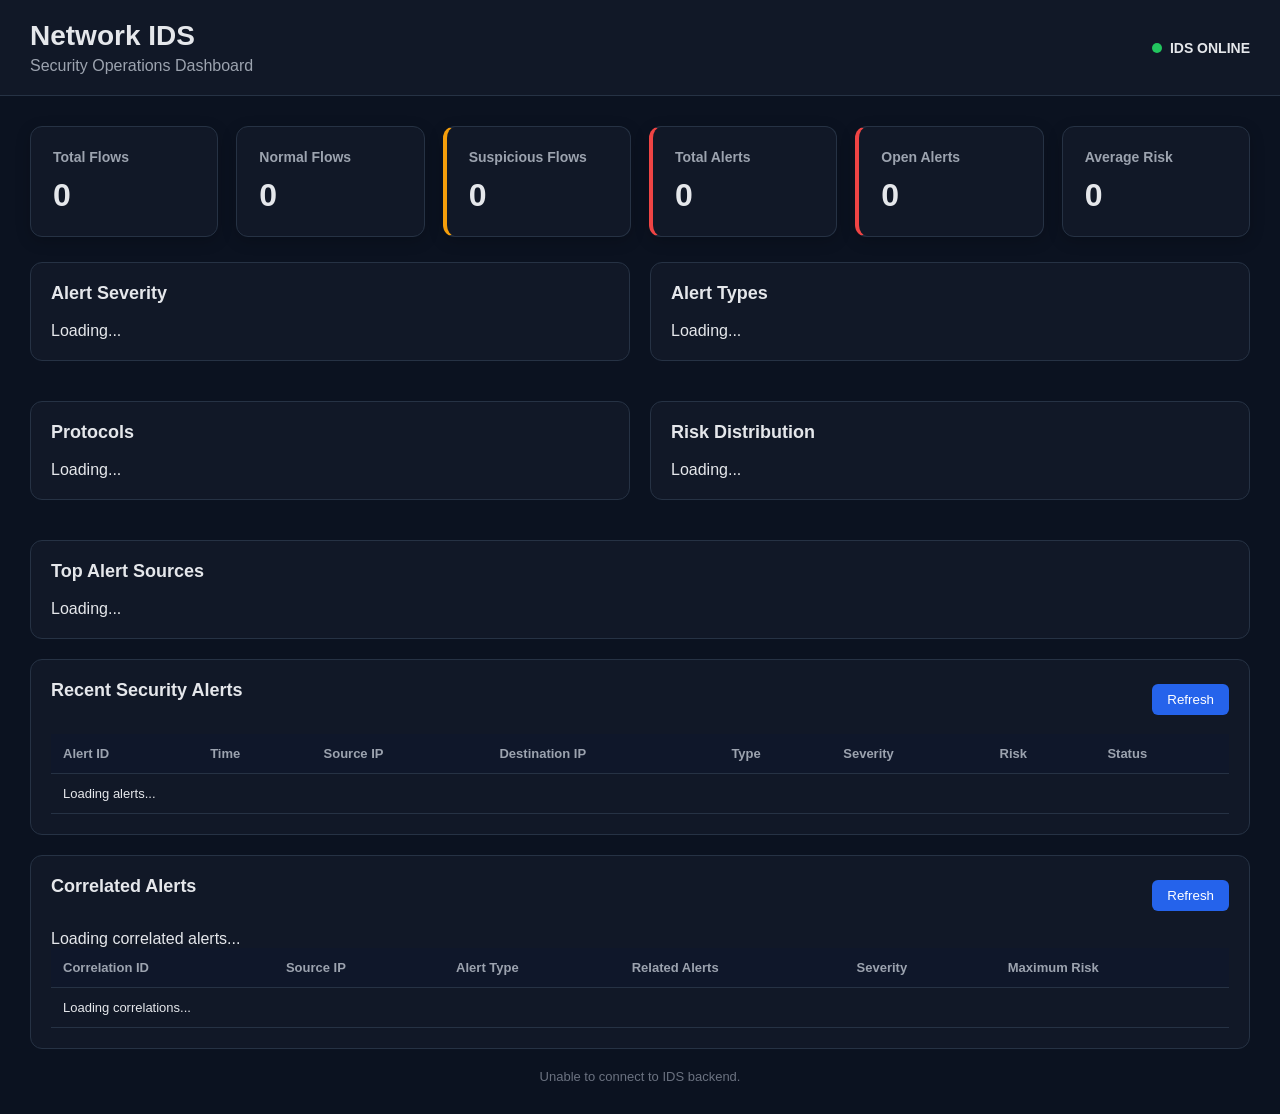
<file: frontend/index.html>
<!DOCTYPE html>
<html lang="en">

<head>
    <meta charset="UTF-8">

    <meta name="viewport"
          content="width=device-width, initial-scale=1.0">

    <title>Network IDS Security Dashboard</title>

    <link rel="stylesheet"
          href="style.css">
</head>

<body>

    <!-- Header -->
    <header class="topbar">

        <div>
            <h1>Network IDS</h1>
            <p>Security Operations Dashboard</p>
        </div>

        <div class="system-status">
            <span class="status-dot"></span>
            IDS ONLINE
        </div>

    </header>


    <!-- Main dashboard -->
    <main class="dashboard">

        <!-- Statistic Cards -->

        <section class="stats-grid">

            <div class="stat-card">
                <h3>Total Flows</h3>
                <p id="totalFlows">0</p>
            </div>

            <div class="stat-card">
                <h3>Normal Flows</h3>
                <p id="normalFlows">0</p>
            </div>

            <div class="stat-card warning">
                <h3>Suspicious Flows</h3>
                <p id="suspiciousFlows">0</p>
            </div>

            <div class="stat-card danger">
                <h3>Total Alerts</h3>
                <p id="totalAlerts">0</p>
            </div>

            <div class="stat-card danger">
                <h3>Open Alerts</h3>
                <p id="openAlerts">0</p>
            </div>

            <div class="stat-card">
                <h3>Average Risk</h3>
                <p id="averageRisk">0</p>
            </div>

        </section>


        <!-- Dashboard panels -->

        <section class="dashboard-grid">

            <!-- Severity -->
            <div class="panel">

                <h2>Alert Severity</h2>

                <div id="severityChart"
                     class="chart-list">

                    Loading...

                </div>

            </div>


            <!-- Alert Types -->
            <div class="panel">

                <h2>Alert Types</h2>

                <div id="alertTypesChart"
                     class="chart-list">

                    Loading...

                </div>

            </div>


            <!-- Protocols -->
            <div class="panel">

                <h2>Protocols</h2>

                <div id="protocolChart"
                     class="chart-list">

                    Loading...

                </div>

            </div>


            <!-- Risk Distribution -->
            <div class="panel">

                <h2>Risk Distribution</h2>

                <div id="riskChart"
                     class="chart-list">

                    Loading...

                </div>

            </div>

        </section>


        <!-- Top Sources -->

        <section class="panel">

            <h2>Top Alert Sources</h2>

            <div id="topSources">

                Loading...

            </div>

        </section>


        <!-- Recent Security Alerts -->

        <section class="panel">

            <div class="panel-header">

                <h2>Recent Security Alerts</h2>

                <button onclick="loadDashboard()">
                    Refresh
                </button>

            </div>


            <div class="table-container">

                <table>

                    <thead>

                        <tr>

                            <th>Alert ID</th>
                            <th>Time</th>
                            <th>Source IP</th>
                            <th>Destination IP</th>
                            <th>Type</th>
                            <th>Severity</th>
                            <th>Risk</th>
                            <th>Status</th>

                        </tr>

                    </thead>

                    <tbody id="alertsTable">

                        <tr>
                            <td colspan="8">
                                Loading alerts...
                            </td>
                        </tr>

                    </tbody>

                </table>

            </div>

        </section>


        <!-- ====================================================
             CORRELATED ALERTS
        ===================================================== -->

        <section class="panel">

            <div class="panel-header">

                <h2>Correlated Alerts</h2>

                <button onclick="loadCorrelatedAlerts()">
                    Refresh
                </button>

            </div>


            <p id="correlationMessage">
                Loading correlated alerts...
            </p>


            <div class="table-container">

                <table>

                    <thead>

                        <tr>

                            <th>Correlation ID</th>
                            <th>Source IP</th>
                            <th>Alert Type</th>
                            <th>Related Alerts</th>
                            <th>Severity</th>
                            <th>Maximum Risk</th>

                        </tr>

                    </thead>


                    <tbody id="correlationsTableBody">

                        <tr>

                            <td colspan="6">
                                Loading correlations...
                            </td>

                        </tr>

                    </tbody>

                </table>

            </div>

        </section>


        <!-- Last updated -->

        <p id="lastUpdated"
           class="last-updated">

            Last updated: --

        </p>

    </main>


    <script src="script.js"></script>

</body>

</html>
</file>
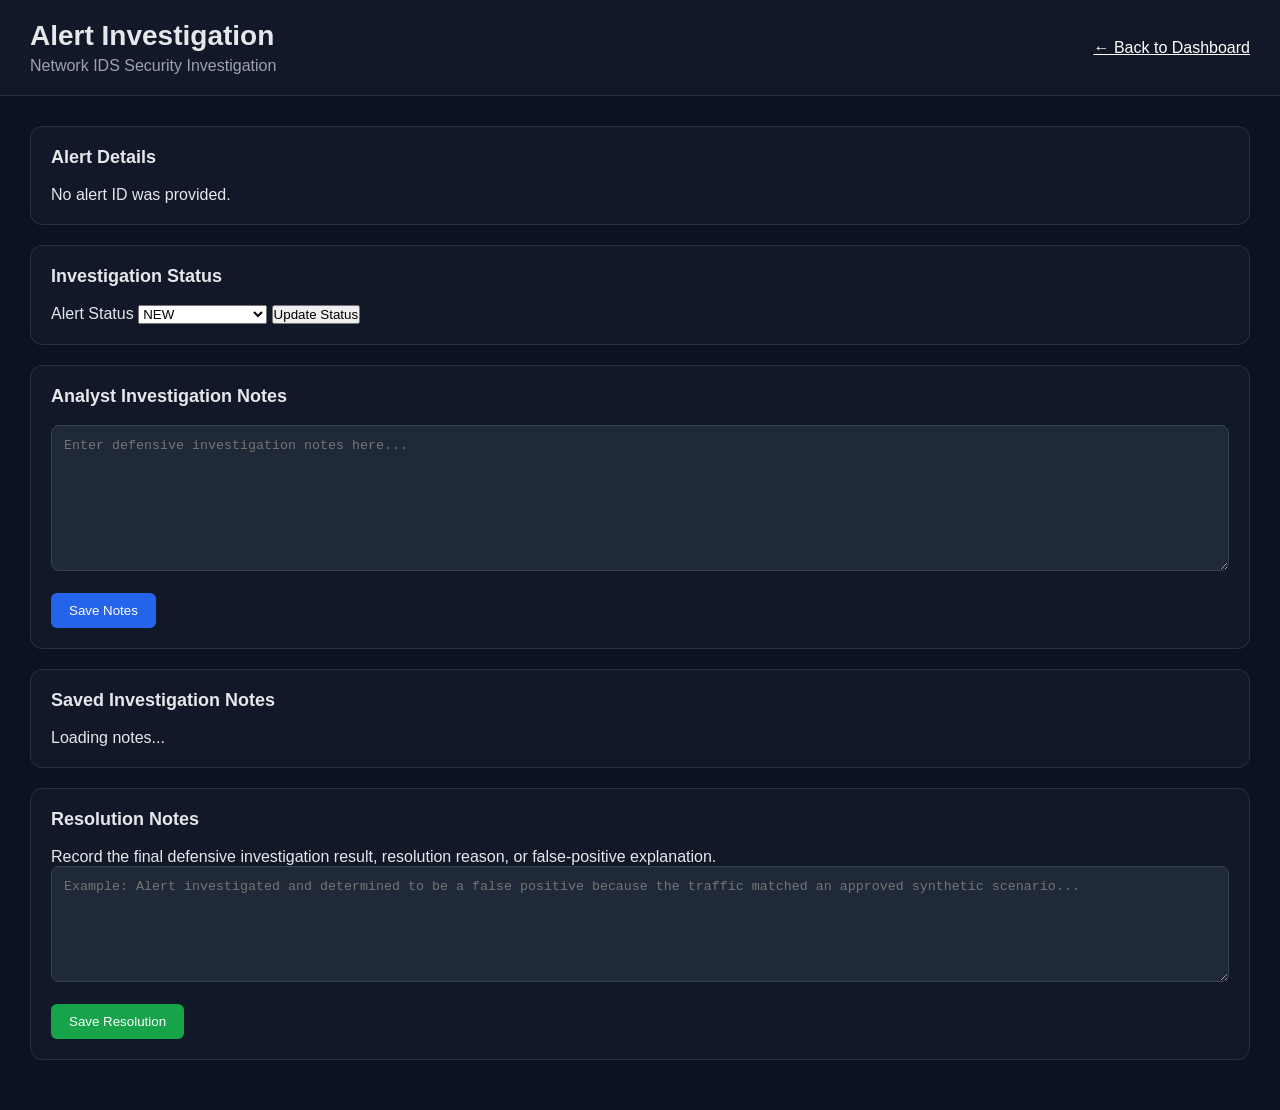
<file: frontend/investigation.html>
<!DOCTYPE html>
<html lang="en">

<head>
    <meta charset="UTF-8">
    <meta name="viewport" content="width=device-width, initial-scale=1.0">

    <title>Alert Investigation</title>

    <link rel="stylesheet" href="style.css">
</head>

<body>

<header class="topbar">

    <div>
        <h1>Alert Investigation</h1>
        <p>Network IDS Security Investigation</p>
    </div>

    <div>
        <a href="index.html" style="color: white;">
            ← Back to Dashboard
        </a>
    </div>

</header>


<main class="dashboard">


    <!-- ALERT DETAILS -->

    <section class="panel">

        <h2>Alert Details</h2>

        <div id="alertDetails">
            Loading alert...
        </div>

    </section>



    <!-- STATUS -->

    <section class="panel">

        <h2>Investigation Status</h2>

        <div class="investigation-controls">

            <label for="status">
                Alert Status
            </label>

            <select id="status">

                <option value="NEW">
                    NEW
                </option>

                <option value="INVESTIGATING">
                    INVESTIGATING
                </option>

                <option value="RESOLVED">
                    RESOLVED
                </option>

                <option value="FALSE_POSITIVE">
                    FALSE POSITIVE
                </option>

            </select>

            <button onclick="updateStatus()">
                Update Status
            </button>

        </div>

        <p id="statusMessage"></p>

    </section>



    <!-- ANALYST NOTES -->

    <section class="panel">

        <h2>Analyst Investigation Notes</h2>

        <textarea
            id="analystNotes"
            rows="8"
            placeholder="Enter defensive investigation notes here..."
            style="
                width: 100%;
                padding: 12px;
                box-sizing: border-box;
                background: #1f2937;
                color: white;
                border: 1px solid #374151;
                border-radius: 8px;
            "
        ></textarea>

        <br>
        <br>

        <button
            onclick="saveNotes()"
            style="
                background: #2563eb;
                color: white;
                border: none;
                padding: 10px 18px;
                border-radius: 6px;
                cursor: pointer;
            "
        >
            Save Notes
        </button>

        <p id="notesMessage"></p>

    </section>



    <!-- SAVED NOTES -->

    <section class="panel">

        <h2>Saved Investigation Notes</h2>

        <div id="savedNotes">
            <p>Loading notes...</p>
        </div>

    </section>



    <!-- RESOLUTION NOTES -->

    <section class="panel">

        <h2>Resolution Notes</h2>

        <p>
            Record the final defensive investigation result,
            resolution reason, or false-positive explanation.
        </p>

        <textarea
            id="resolutionNotes"
            rows="6"
            placeholder="Example: Alert investigated and determined to be a false positive because the traffic matched an approved synthetic scenario..."
            style="
                width: 100%;
                padding: 12px;
                box-sizing: border-box;
                background: #1f2937;
                color: white;
                border: 1px solid #374151;
                border-radius: 8px;
            "
        ></textarea>

        <br>
        <br>

        <button
            onclick="saveResolution()"
            style="
                background: #16a34a;
                color: white;
                border: none;
                padding: 10px 18px;
                border-radius: 6px;
                cursor: pointer;
            "
        >
            Save Resolution
        </button>

        <p id="resolutionMessage"></p>

    </section>


</main>


<script src="investigation.js"></script>

</body>

</html>
</file>
<file: frontend/style.css>
* {
    box-sizing: border-box;
    margin: 0;
    padding: 0;
}


body {
    font-family: Arial, sans-serif;
    background: #0b1220;
    color: #e5e7eb;
    min-height: 100vh;
}


/* --------------------------------------------------
   Header
-------------------------------------------------- */

.topbar {
    background: #111827;
    border-bottom: 1px solid #263244;

    padding: 20px 30px;

    display: flex;
    justify-content: space-between;
    align-items: center;
}


.topbar h1 {
    font-size: 28px;
    margin-bottom: 5px;
}


.topbar p {
    color: #9ca3af;
}


.system-status {
    display: flex;
    align-items: center;
    gap: 8px;

    font-weight: bold;
    font-size: 14px;
}


.status-dot {
    width: 10px;
    height: 10px;

    background: #22c55e;

    border-radius: 50%;
}


/* --------------------------------------------------
   Dashboard
-------------------------------------------------- */

.dashboard {
    max-width: 1500px;
    margin: auto;
    padding: 30px;
}


/* --------------------------------------------------
   Statistics
-------------------------------------------------- */

.stats-grid {
    display: grid;

    grid-template-columns:
        repeat(auto-fit, minmax(180px, 1fr));

    gap: 18px;

    margin-bottom: 25px;
}


.stat-card {
    background: #111827;

    border: 1px solid #263244;

    border-radius: 12px;

    padding: 22px;

    box-shadow:
        0 4px 15px rgba(0, 0, 0, 0.2);
}


.stat-card h3 {
    color: #9ca3af;

    font-size: 14px;

    margin-bottom: 12px;
}


.stat-card p {
    font-size: 32px;

    font-weight: bold;
}


.stat-card.warning {
    border-left: 4px solid #f59e0b;
}


.stat-card.danger {
    border-left: 4px solid #ef4444;
}


/* --------------------------------------------------
   Dashboard Grid
-------------------------------------------------- */

.dashboard-grid {
    display: grid;

    grid-template-columns:
        repeat(2, minmax(0, 1fr));

    gap: 20px;

    margin-bottom: 20px;
}


.panel {
    background: #111827;

    border: 1px solid #263244;

    border-radius: 12px;

    padding: 20px;

    margin-bottom: 20px;
}


.panel h2 {
    font-size: 18px;

    margin-bottom: 18px;
}


.panel-header {
    display: flex;

    justify-content: space-between;

    align-items: center;

    margin-bottom: 15px;
}


.panel-header button {
    background: #2563eb;

    color: white;

    border: none;

    padding: 8px 15px;

    border-radius: 6px;

    cursor: pointer;
}


.panel-header button:hover {
    opacity: 0.85;
}


/* --------------------------------------------------
   Charts / Lists
-------------------------------------------------- */

.chart-list {
    display: flex;

    flex-direction: column;

    gap: 10px;
}


.chart-item {
    display: flex;

    justify-content: space-between;

    align-items: center;

    background: #1f2937;

    padding: 10px 12px;

    border-radius: 6px;
}


.chart-label {
    color: #d1d5db;
}


.chart-value {
    font-weight: bold;
}


/* --------------------------------------------------
   Table
-------------------------------------------------- */

.table-container {
    overflow-x: auto;
}


table {
    width: 100%;

    border-collapse: collapse;

    min-width: 900px;
}


th,
td {
    padding: 12px;

    text-align: left;

    border-bottom: 1px solid #263244;

    font-size: 13px;
}


th {
    color: #9ca3af;

    background: #0f172a;
}


tr:hover {
    background: #172033;
}


/* --------------------------------------------------
   Severity / status badges
-------------------------------------------------- */

.badge {
    display: inline-block;

    padding: 4px 9px;

    border-radius: 20px;

    font-size: 11px;

    font-weight: bold;
}


.severity-CRITICAL {
    background: #7f1d1d;
}


.severity-HIGH {
    background: #991b1b;
}


.severity-MEDIUM {
    background: #92400e;
}


.severity-LOW {
    background: #854d0e;
}


.severity-INFO {
    background: #1e3a8a;
}


.status-NEW {
    background: #1e3a8a;
}


.status-INVESTIGATING {
    background: #92400e;
}


.status-RESOLVED {
    background: #166534;
}


.status-FALSE_POSITIVE {
    background: #374151;
}


/* --------------------------------------------------
   Top sources
-------------------------------------------------- */

.source-item {
    display: flex;

    justify-content: space-between;

    padding: 10px 12px;

    border-bottom: 1px solid #263244;
}


.source-ip {
    font-family: monospace;
}


/* --------------------------------------------------
   Footer information
-------------------------------------------------- */

.last-updated {
    text-align: center;

    color: #6b7280;

    font-size: 13px;

    margin-top: 10px;
}


/* --------------------------------------------------
   Responsive
-------------------------------------------------- */

@media (max-width: 800px) {

    .dashboard-grid {
        grid-template-columns: 1fr;
    }

    .topbar {
        flex-direction: column;

        align-items: flex-start;

        gap: 15px;
    }

    .dashboard {
        padding: 15px;
    }

}
</file>
